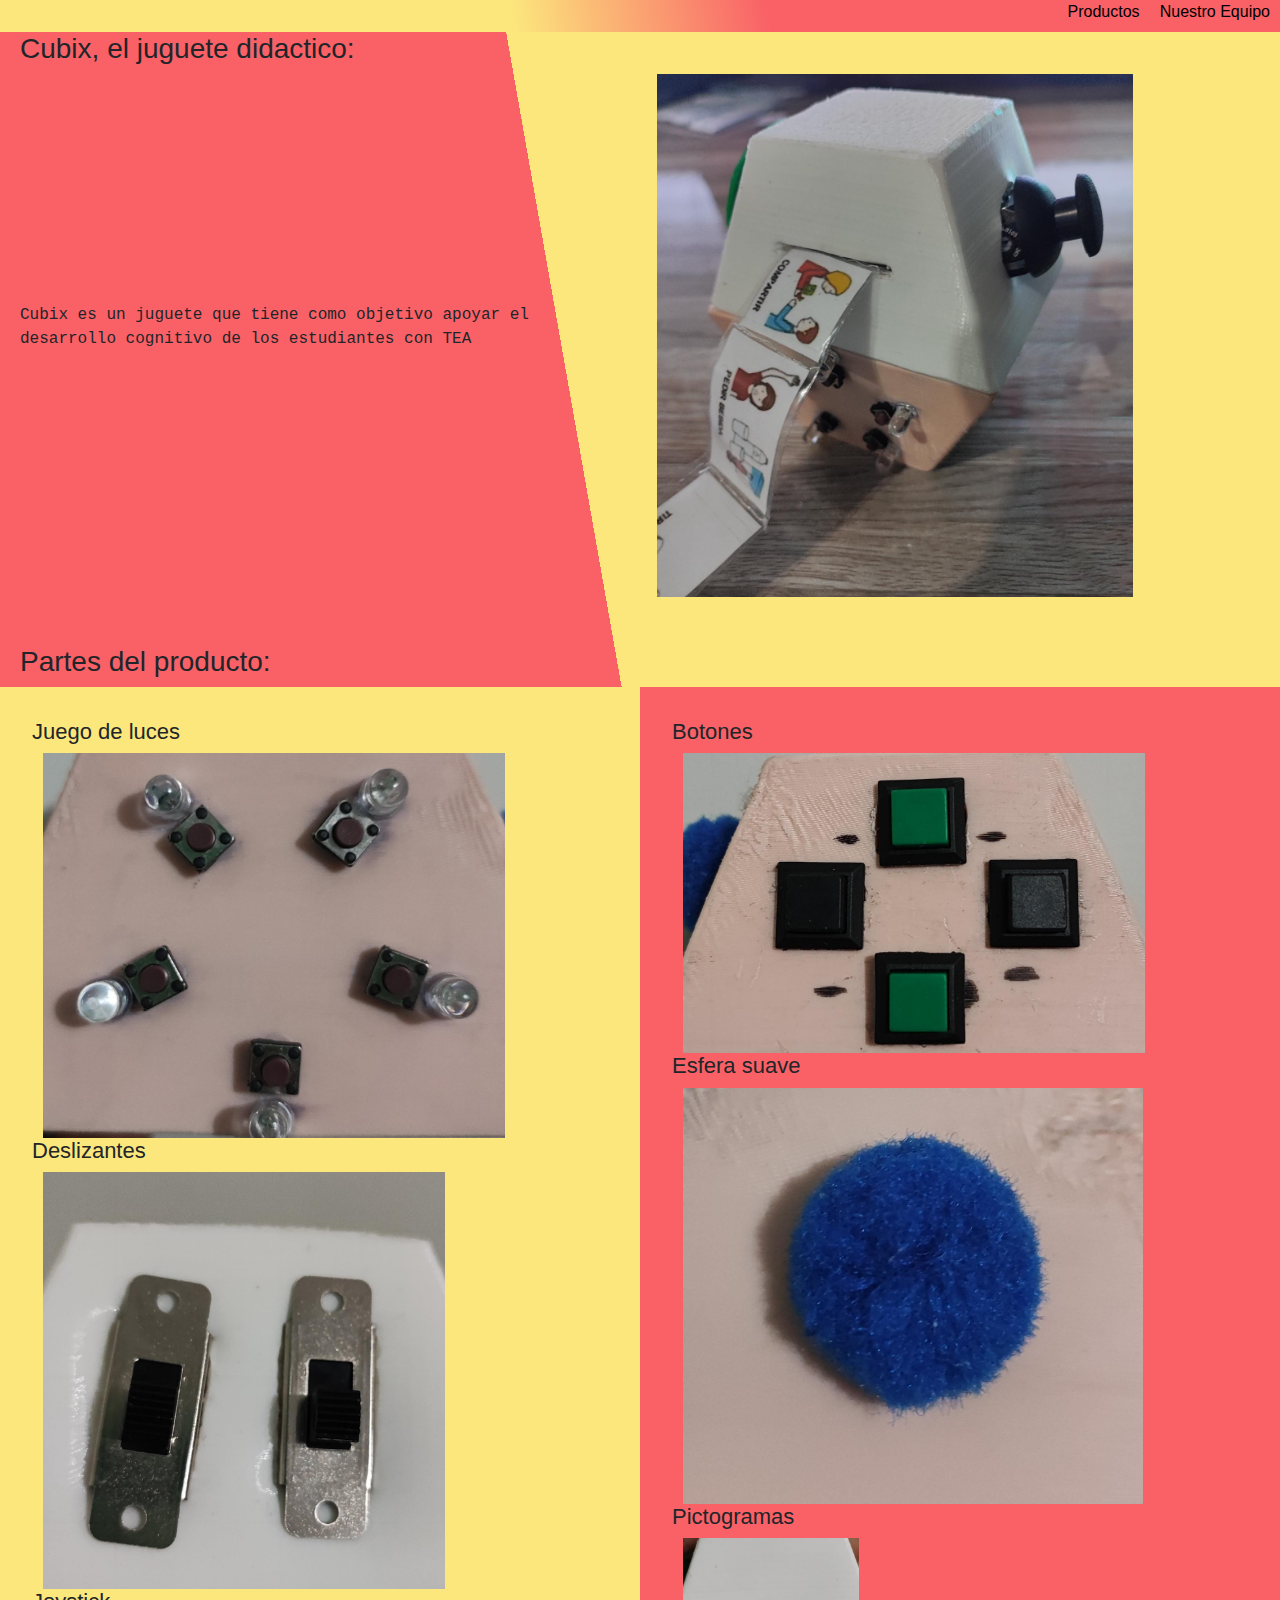
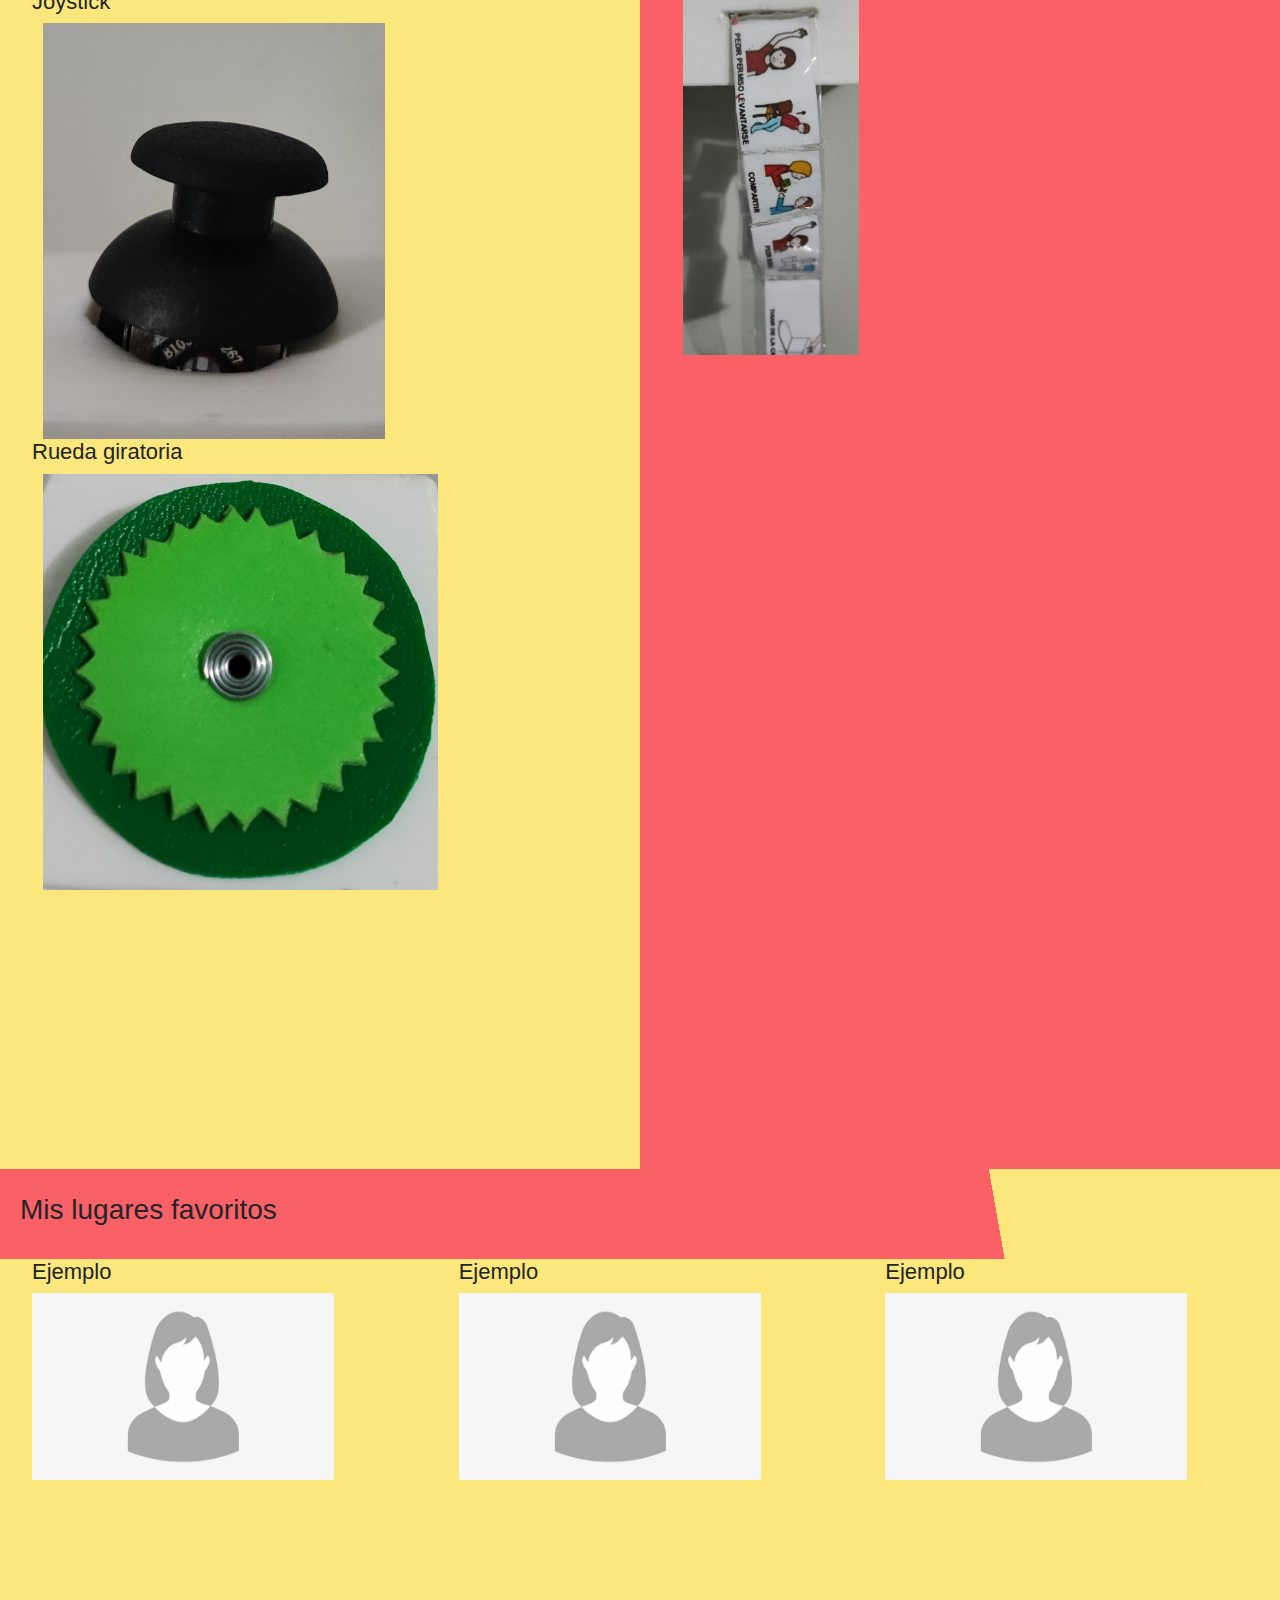
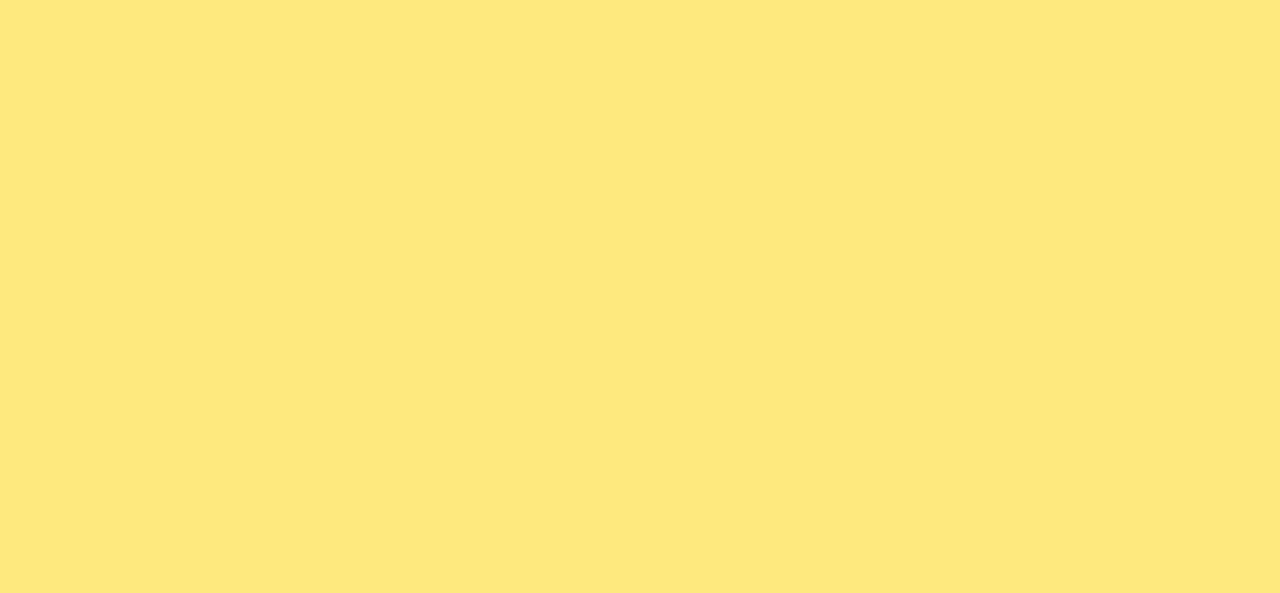
<file: index.html>
<!DOCTYPE html>
<html lang="en">
<head>
    <meta charset="UTF-8">
    <meta http-equiv="X-UA-Compatible" content="IE=edge">
    <meta name="viewport" content="width=device-width, initial-scale=1.0">
    <title>Pagina Web</title>
    <link rel="stylesheet" href="css/bootstrap.css">
    <link rel="stylesheet" href="style.css">
</head>
<body>
    <header>
        <nav>
            <ul>
                <li><a href="index.html">Productos</a></li>
                <li><a href="index2.html">Nuestro Equipo</a></li>
            </ul>
        </nav>
    </header>

    <h3>Cubix, el juguete didactico: </h3>

    <div class="contenedor">
        <div>
            <p>
                Cubix es un juguete que tiene como objetivo 
                apoyar el desarrollo cognitivo de los estudiantes con TEA
            <p>
        </div>
        <div class="imagen">
            <img src="producto1.jpeg">
        </div>
    </div>

  

    <br><br>

    <h3>Partes del producto:</h3>

    <div class="container-fluid">
        <div class="row">
            <div class="col-sm-6" style="background:#FCE77D; ">
                <h5></h5> <br>
                <h4>Juego de luces</h4>
				<img src="parte1.jpeg">
                <h4>Deslizantes</h4>
				<img src="parte2.jpeg">
                <h4>Joystick</h4>
				<img src="parte3.jpeg">
                <h4>Rueda giratoria</h4>
				<img src="parte4.jpeg">
            </div>

            <div class="col-sm-6" style="background:#F96167; ">
                <h5></h5> <br>
                <h4>Botones</h4>
				<img src="parte6.jpeg">
                <h4>Esfera suave</h4>
				<img src="parte7.jpeg">
                <h4>Pictogramas</h4>
				<img src="parte8.jpeg">
            </div>
        </div>
    </div>

    <br>

    <h3>Mis lugares favoritos</h3> <br>

    <div class="container-fluid">
        <div class="row">
            <div class="col-sm-4" style="background:#FCE77D; ">
                <h4>Ejemplo</h4>
				<img src="foto.png" width="1200px" height="900px">
  
            </div>

            <div class="col-sm-4" style="background:#FCE77D; ">
                <h4>Ejemplo</h4>
                <img src="foto.png" width="1200px" height="900px">

            </div>

            <div class="col-sm-4" style="background:#FCE77D; ">
                <h4>Ejemplo</h4>
                <img src="foto.png" width="1200px" height="900px">

            </div>
        </div>
    </div>

</body>
</html>
</file>
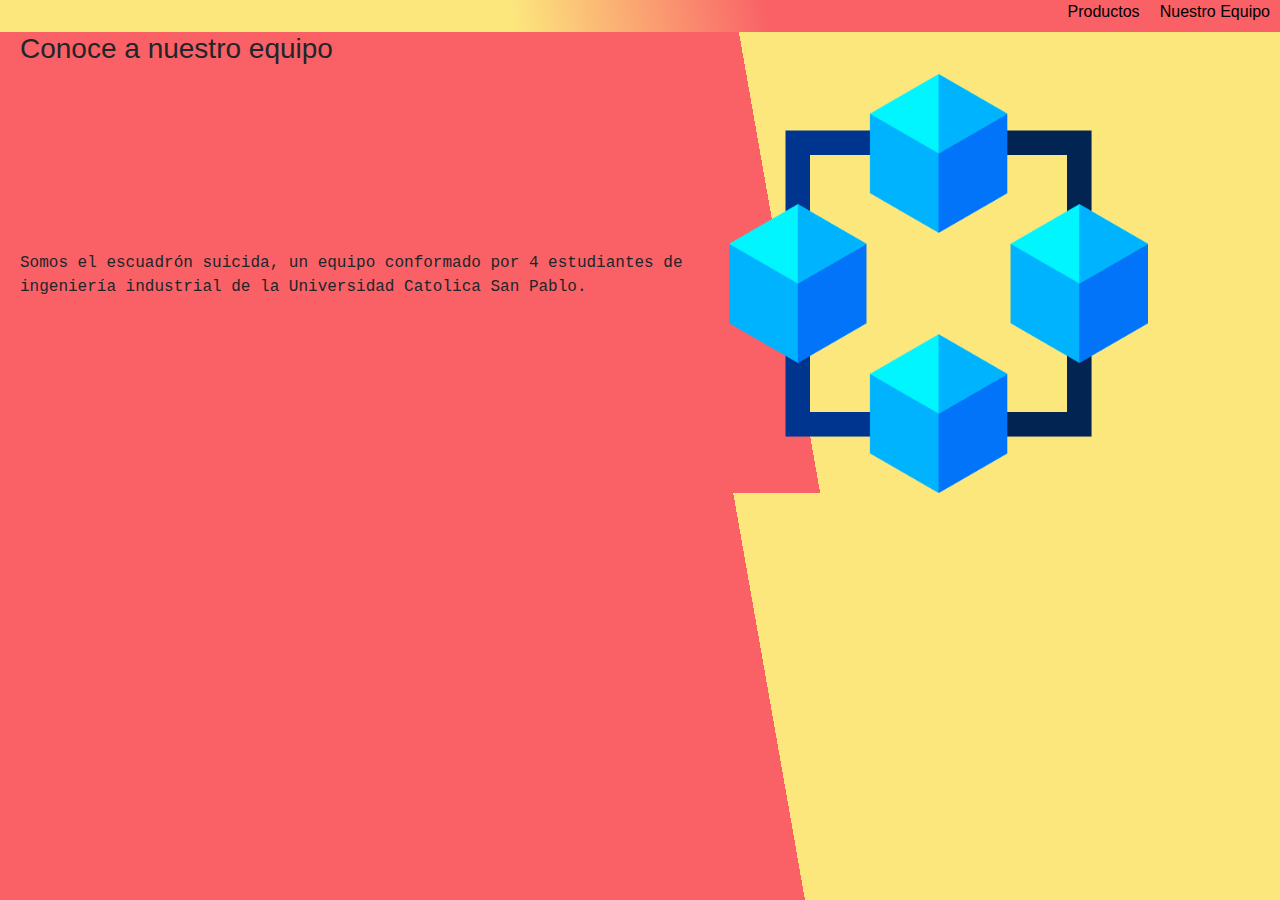
<file: index2.html>
<!DOCTYPE html>
<html lang="en">
<head>
    <meta charset="UTF-8">
    <meta http-equiv="X-UA-Compatible" content="IE=edge">
    <meta name="viewport" content="width=device-width, initial-scale=1.0">
    <title>Pagina Web</title>
    <!--referenciamos la ubicacion del framework en nuestra computadora   -->
    <link rel="stylesheet" href="css/bootstrap.css">
    <link rel="stylesheet" href="style.css">
</head>
<body>
    <header>
        <nav>
            <ul>
                <li><a href="index.html">Productos</a></li>
                <li><a href="index2.html">Nuestro Equipo</a></li>
            </ul>
        </nav>
    </header>

    <h3>Conoce a nuestro equipo </h3>

    <div class="contenedor">
        <div>
            <p>Somos el escuadrón suicida, un equipo conformado por 4 estudiantes de ingeniería industrial de la Universidad Catolica San Pablo. </p>
        </div>
        <div class="imagen">
            <img src="block.png">
        </div>
    </div>

  
        
        
    </div>

  
</body>
</html>
</file>
<file: style.css>
header {
    padding: 1em;
    background: linear-gradient(80deg, #FCE77D 40%, #F96167 60%);
}

nav ul, footer ul {
    list-style-type: none;
}

nav ul {
    position: absolute;
    top: 0;
    right: 10px;
}

nav li {
    display: inline;
    margin-left: 15px;
}

nav a {
    color: black;
    text-decoration: none;
    font-family: Arial, Helvetica, sans-serif;
}

body {
    background: linear-gradient(80deg, #F96167 60%, #FCE77D 60%);
}

h3 {
    font-family: Arial, Helvetica, sans-serif;
    padding-left: 20px;
}

h4 {
    font-size: 22px;
    padding-left: 20px;
    font-family: Arial, Helvetica, sans-serif;
}

h5 {
    font-size: 22px;
    padding-left: 20px;
    font-family: Arial, Helvetica, sans-serif;
    font-weight: bold;
}


p{
    font-size: 16px;
    padding-left: 20px;
    font-family: "Lucida Console", "Courier New", monospace;
}

.contenedor {
    display: flex;
    align-items: center;
    justify-content: center
  }

.contenedor1 {
    display: flex;
    align-items: center;
    justify-content: center;
    grid-template-columns: repeat(3,1fr);	
}

.contenedor1 > .contenido {
	grid-column: span 3;
}

.contenido > .article {
	background: #808e9b;
	padding: 20px;
	margin-top: 5px;
	color: #dfe6e9;
}
  
.contenedor1 > .lateral {
	grid-column: span 2;
	display: flex;
	justify-content: center;
	align-items: center;
	flex-direction: column;
}

.contenedor1 .lateral img {
	max-width: 40%;
    max-height: 40%;
	margin-top: 10px;

}

img {
    max-width: 80%;
    max-height: 20%;
    padding-left: 5%
}

.imagen {
    /* permite que la imagen se acomode al tamaño disponible */
    flex-basis: 80%;
    padding-right: 20px;
}
</file>
